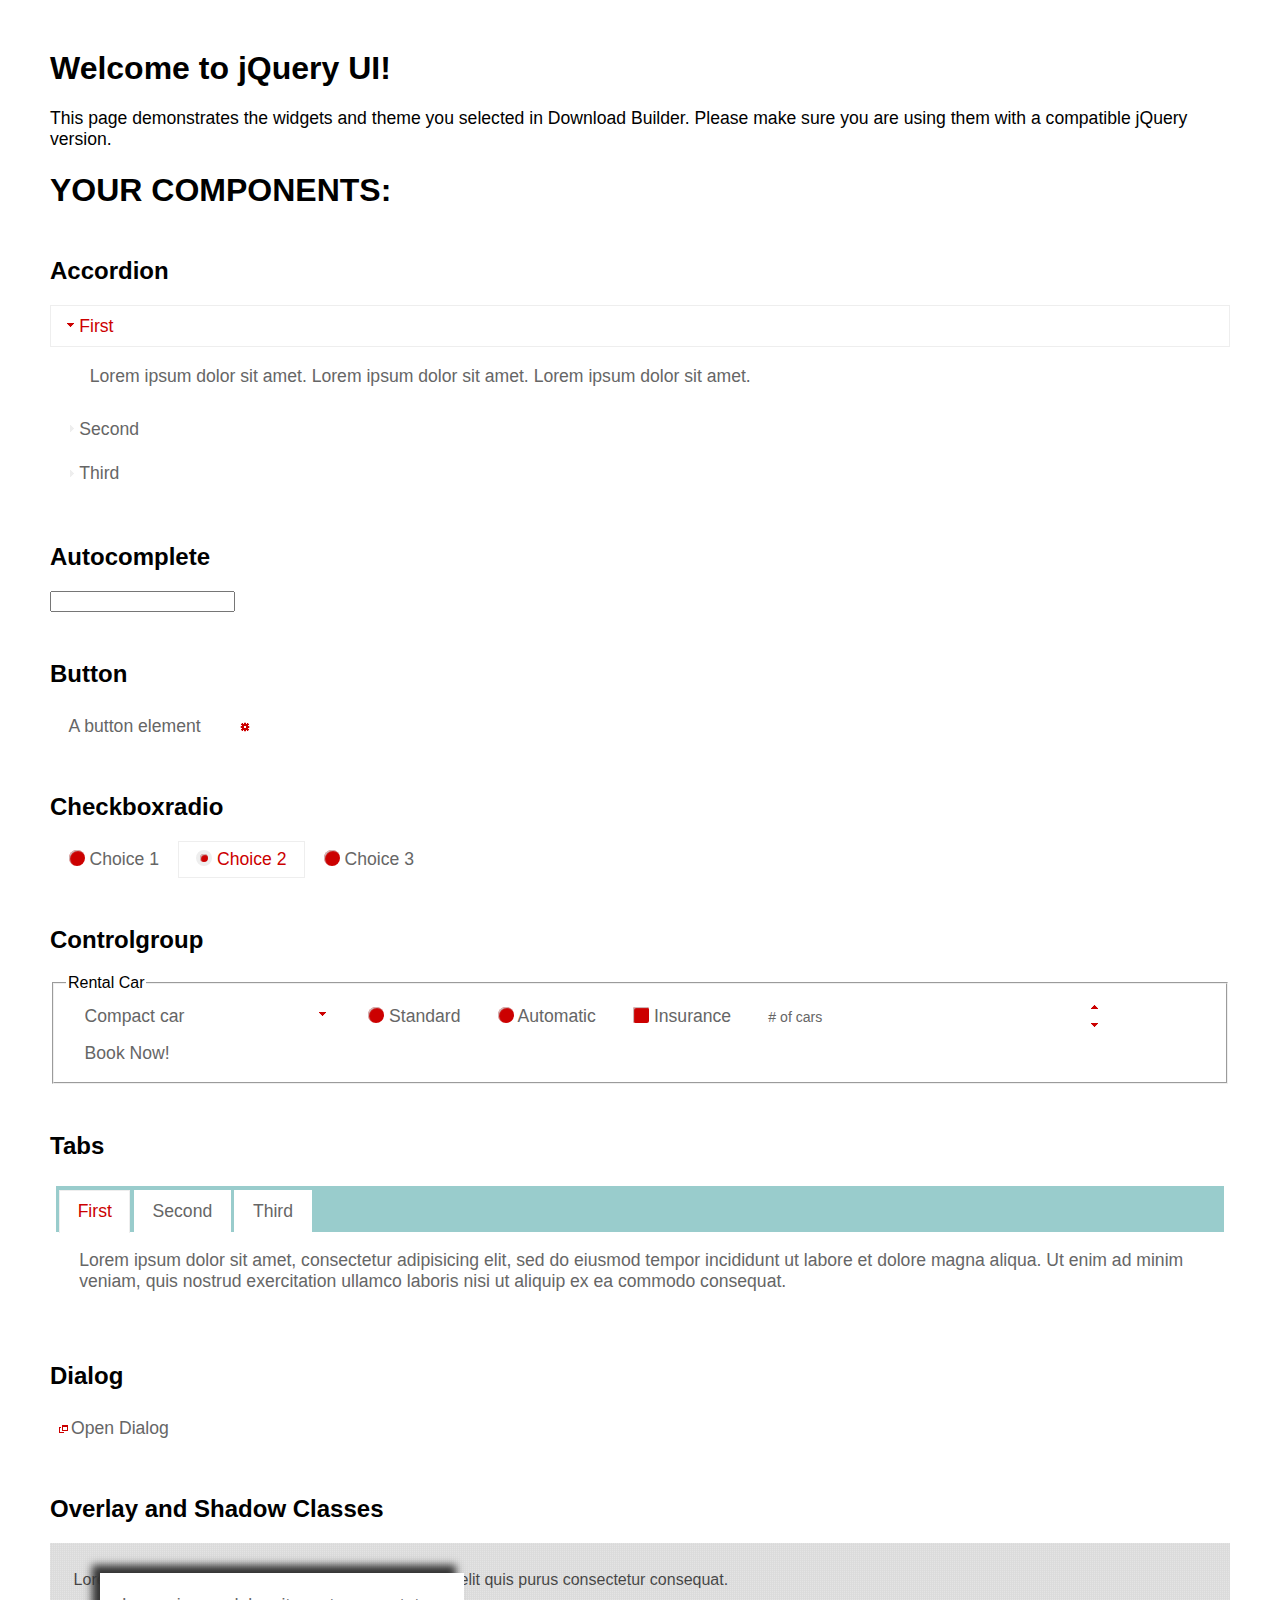
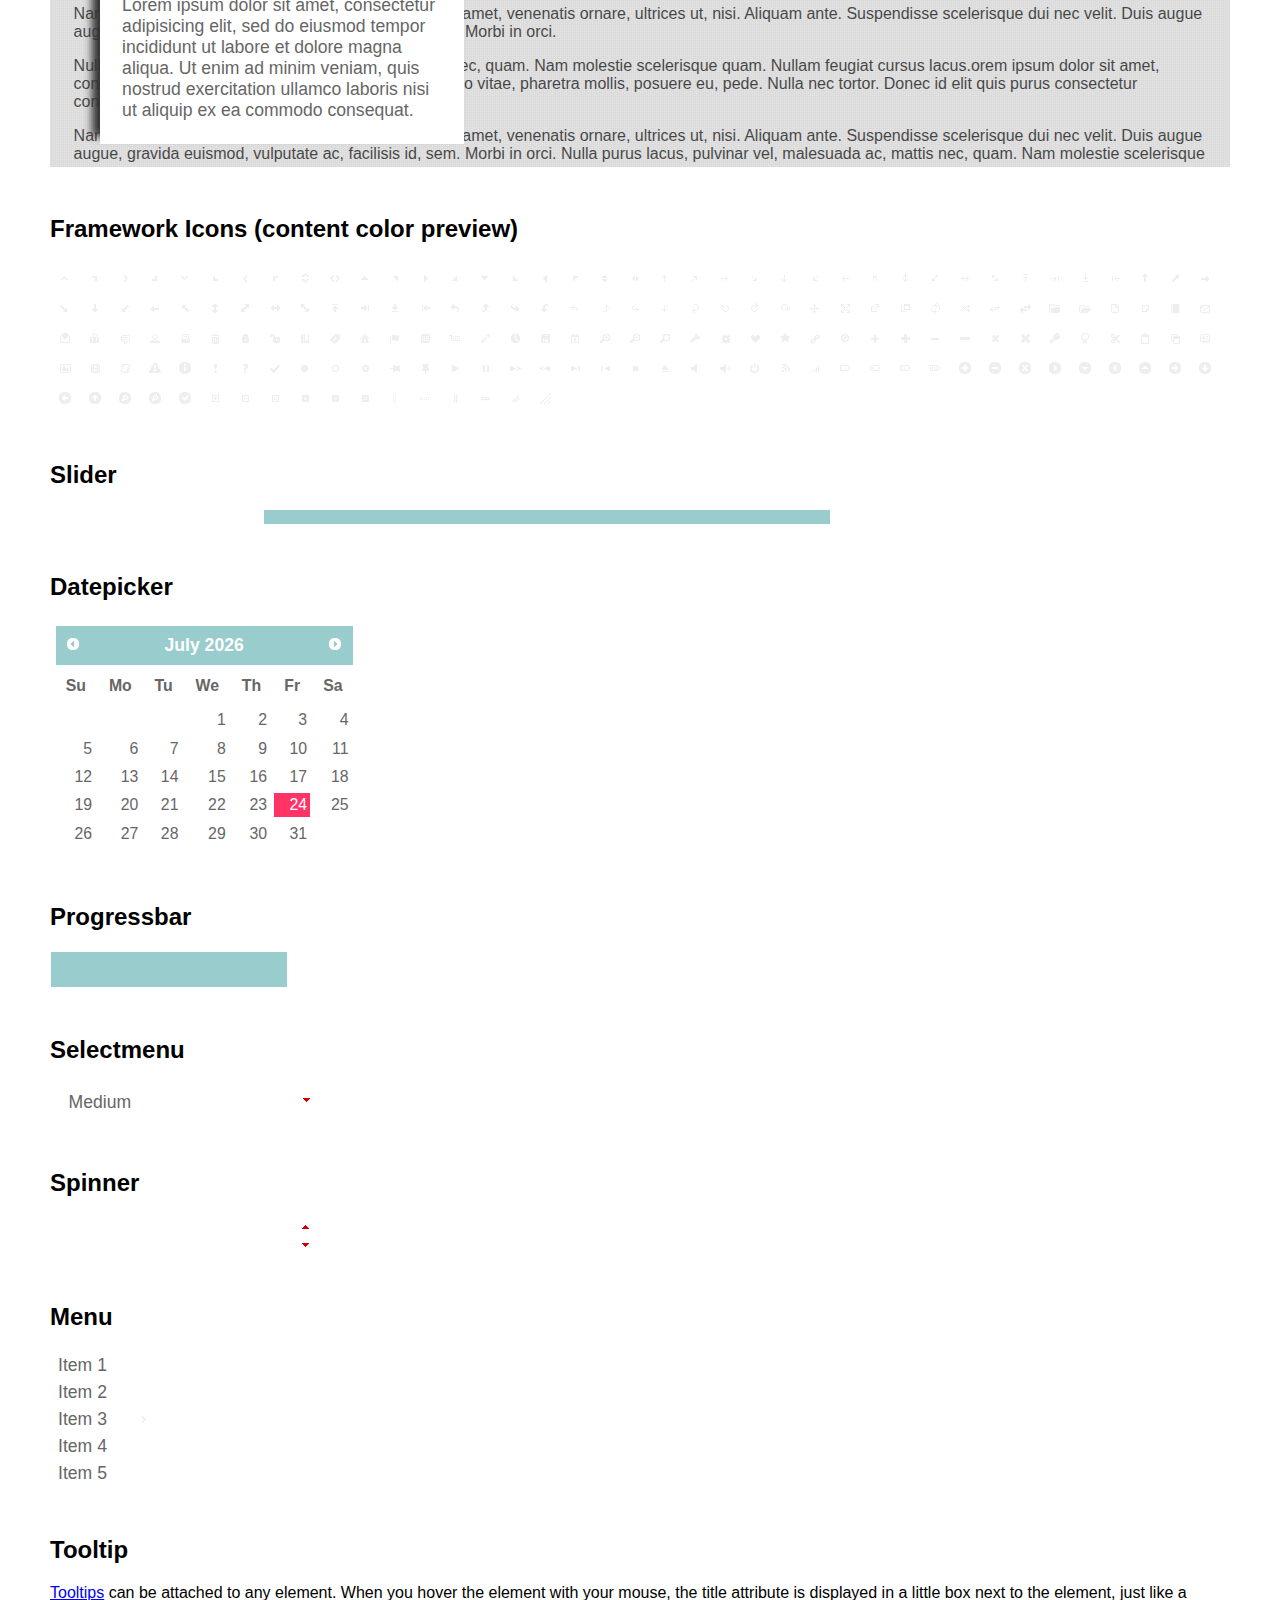
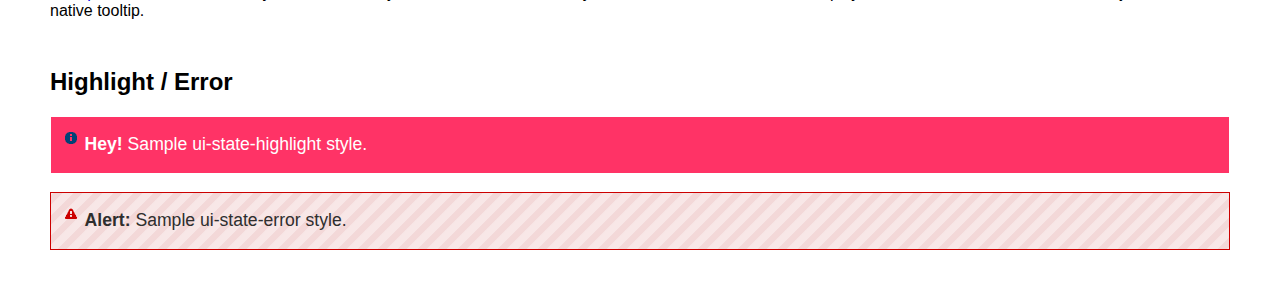
<file: css/jquery-ui-1.12.1.custom/index.html>
<!doctype html>
<html lang="us">
<head>
	<meta charset="utf-8">
	<title>jQuery UI Example Page</title>
	<link href="jquery-ui.css" rel="stylesheet">
	<style>
	body{
		font-family: "Trebuchet MS", sans-serif;
		margin: 50px;
	}
	.demoHeaders {
		margin-top: 2em;
	}
	#dialog-link {
		padding: .4em 1em .4em 20px;
		text-decoration: none;
		position: relative;
	}
	#dialog-link span.ui-icon {
		margin: 0 5px 0 0;
		position: absolute;
		left: .2em;
		top: 50%;
		margin-top: -8px;
	}
	#icons {
		margin: 0;
		padding: 0;
	}
	#icons li {
		margin: 2px;
		position: relative;
		padding: 4px 0;
		cursor: pointer;
		float: left;
		list-style: none;
	}
	#icons span.ui-icon {
		float: left;
		margin: 0 4px;
	}
	.fakewindowcontain .ui-widget-overlay {
		position: absolute;
	}
	select {
		width: 200px;
	}
	</style>
</head>
<body>

<h1>Welcome to jQuery UI!</h1>

<div class="ui-widget">
	<p>This page demonstrates the widgets and theme you selected in Download Builder. Please make sure you are using them with a compatible jQuery version.</p>
</div>

<h1>YOUR COMPONENTS:</h1>


<!-- Accordion -->
<h2 class="demoHeaders">Accordion</h2>
<div id="accordion">
	<h3>First</h3>
	<div>Lorem ipsum dolor sit amet. Lorem ipsum dolor sit amet. Lorem ipsum dolor sit amet.</div>
	<h3>Second</h3>
	<div>Phasellus mattis tincidunt nibh.</div>
	<h3>Third</h3>
	<div>Nam dui erat, auctor a, dignissim quis.</div>
</div>



<!-- Autocomplete -->
<h2 class="demoHeaders">Autocomplete</h2>
<div>
	<input id="autocomplete" title="type &quot;a&quot;">
</div>



<!-- Button -->
<h2 class="demoHeaders">Button</h2>
<button id="button">A button element</button>
<button id="button-icon">An icon-only button</button>



<!-- Checkboxradio -->
<h2 class="demoHeaders">Checkboxradio</h2>
<form style="margin-top: 1em;">
	<div id="radioset">
		<input type="radio" id="radio1" name="radio"><label for="radio1">Choice 1</label>
		<input type="radio" id="radio2" name="radio" checked="checked"><label for="radio2">Choice 2</label>
		<input type="radio" id="radio3" name="radio"><label for="radio3">Choice 3</label>
	</div>
</form>



<!-- Controlgroup -->
<h2 class="demoHeaders">Controlgroup</h2>
<fieldset>
	<legend>Rental Car</legend>
	<div id="controlgroup">
		<select id="car-type">
			<option>Compact car</option>
			<option>Midsize car</option>
			<option>Full size car</option>
			<option>SUV</option>
			<option>Luxury</option>
			<option>Truck</option>
			<option>Van</option>
		</select>
		<label for="transmission-standard">Standard</label>
		<input type="radio" name="transmission" id="transmission-standard">
		<label for="transmission-automatic">Automatic</label>
		<input type="radio" name="transmission" id="transmission-automatic">
		<label for="insurance">Insurance</label>
		<input type="checkbox" name="insurance" id="insurance">
		<label for="horizontal-spinner" class="ui-controlgroup-label"># of cars</label>
		<input id="horizontal-spinner" class="ui-spinner-input">
		<button>Book Now!</button>
	</div>
</fieldset>



<!-- Tabs -->
<h2 class="demoHeaders">Tabs</h2>
<div id="tabs">
	<ul>
		<li><a href="#tabs-1">First</a></li>
		<li><a href="#tabs-2">Second</a></li>
		<li><a href="#tabs-3">Third</a></li>
	</ul>
	<div id="tabs-1">Lorem ipsum dolor sit amet, consectetur adipisicing elit, sed do eiusmod tempor incididunt ut labore et dolore magna aliqua. Ut enim ad minim veniam, quis nostrud exercitation ullamco laboris nisi ut aliquip ex ea commodo consequat.</div>
	<div id="tabs-2">Phasellus mattis tincidunt nibh. Cras orci urna, blandit id, pretium vel, aliquet ornare, felis. Maecenas scelerisque sem non nisl. Fusce sed lorem in enim dictum bibendum.</div>
	<div id="tabs-3">Nam dui erat, auctor a, dignissim quis, sollicitudin eu, felis. Pellentesque nisi urna, interdum eget, sagittis et, consequat vestibulum, lacus. Mauris porttitor ullamcorper augue.</div>
</div>



<h2 class="demoHeaders">Dialog</h2>
<p>
	<button id="dialog-link" class="ui-button ui-corner-all ui-widget">
		<span class="ui-icon ui-icon-newwin"></span>Open Dialog
	</button>
</p>

<h2 class="demoHeaders">Overlay and Shadow Classes</h2>
<div style="position: relative; width: 96%; height: 200px; padding:1% 2%; overflow:hidden;" class="fakewindowcontain">
	<p>Lorem ipsum dolor sit amet,  Nulla nec tortor. Donec id elit quis purus consectetur consequat. </p><p>Nam congue semper tellus. Sed erat dolor, dapibus sit amet, venenatis ornare, ultrices ut, nisi. Aliquam ante. Suspendisse scelerisque dui nec velit. Duis augue augue, gravida euismod, vulputate ac, facilisis id, sem. Morbi in orci. </p><p>Nulla purus lacus, pulvinar vel, malesuada ac, mattis nec, quam. Nam molestie scelerisque quam. Nullam feugiat cursus lacus.orem ipsum dolor sit amet, consectetur adipiscing elit. Donec libero risus, commodo vitae, pharetra mollis, posuere eu, pede. Nulla nec tortor. Donec id elit quis purus consectetur consequat. </p><p>Nam congue semper tellus. Sed erat dolor, dapibus sit amet, venenatis ornare, ultrices ut, nisi. Aliquam ante. Suspendisse scelerisque dui nec velit. Duis augue augue, gravida euismod, vulputate ac, facilisis id, sem. Morbi in orci. Nulla purus lacus, pulvinar vel, malesuada ac, mattis nec, quam. Nam molestie scelerisque quam. </p><p>Nullam feugiat cursus lacus.orem ipsum dolor sit amet, consectetur adipiscing elit. Donec libero risus, commodo vitae, pharetra mollis, posuere eu, pede. Nulla nec tortor. Donec id elit quis purus consectetur consequat. Nam congue semper tellus. Sed erat dolor, dapibus sit amet, venenatis ornare, ultrices ut, nisi. Aliquam ante. </p><p>Suspendisse scelerisque dui nec velit. Duis augue augue, gravida euismod, vulputate ac, facilisis id, sem. Morbi in orci. Nulla purus lacus, pulvinar vel, malesuada ac, mattis nec, quam. Nam molestie scelerisque quam. Nullam feugiat cursus lacus.orem ipsum dolor sit amet, consectetur adipiscing elit. Donec libero risus, commodo vitae, pharetra mollis, posuere eu, pede. Nulla nec tortor. Donec id elit quis purus consectetur consequat. Nam congue semper tellus. Sed erat dolor, dapibus sit amet, venenatis ornare, ultrices ut, nisi. </p>

	<!-- ui-dialog -->
	<div class="ui-widget-overlay ui-front"></div>
	<div style="position: absolute; width: 320px; left: 50px; top: 30px; padding: 1.2em" class="ui-widget ui-front ui-widget-content ui-corner-all ui-widget-shadow">
		Lorem ipsum dolor sit amet, consectetur adipisicing elit, sed do eiusmod tempor incididunt ut labore et dolore magna aliqua. Ut enim ad minim veniam, quis nostrud exercitation ullamco laboris nisi ut aliquip ex ea commodo consequat.
	</div>

</div>

<!-- ui-dialog -->
<div id="dialog" title="Dialog Title">
	<p>Lorem ipsum dolor sit amet, consectetur adipisicing elit, sed do eiusmod tempor incididunt ut labore et dolore magna aliqua. Ut enim ad minim veniam, quis nostrud exercitation ullamco laboris nisi ut aliquip ex ea commodo consequat.</p>
</div>



<h2 class="demoHeaders">Framework Icons (content color preview)</h2>
<ul id="icons" class="ui-widget ui-helper-clearfix">
	<li class="ui-state-default ui-corner-all" title=".ui-icon-caret-1-n"><span class="ui-icon ui-icon-caret-1-n"></span></li>
	<li class="ui-state-default ui-corner-all" title=".ui-icon-caret-1-ne"><span class="ui-icon ui-icon-caret-1-ne"></span></li>
	<li class="ui-state-default ui-corner-all" title=".ui-icon-caret-1-e"><span class="ui-icon ui-icon-caret-1-e"></span></li>
	<li class="ui-state-default ui-corner-all" title=".ui-icon-caret-1-se"><span class="ui-icon ui-icon-caret-1-se"></span></li>
	<li class="ui-state-default ui-corner-all" title=".ui-icon-caret-1-s"><span class="ui-icon ui-icon-caret-1-s"></span></li>
	<li class="ui-state-default ui-corner-all" title=".ui-icon-caret-1-sw"><span class="ui-icon ui-icon-caret-1-sw"></span></li>
	<li class="ui-state-default ui-corner-all" title=".ui-icon-caret-1-w"><span class="ui-icon ui-icon-caret-1-w"></span></li>
	<li class="ui-state-default ui-corner-all" title=".ui-icon-caret-1-nw"><span class="ui-icon ui-icon-caret-1-nw"></span></li>
	<li class="ui-state-default ui-corner-all" title=".ui-icon-caret-2-n-s"><span class="ui-icon ui-icon-caret-2-n-s"></span></li>
	<li class="ui-state-default ui-corner-all" title=".ui-icon-caret-2-e-w"><span class="ui-icon ui-icon-caret-2-e-w"></span></li>
	<li class="ui-state-default ui-corner-all" title=".ui-icon-triangle-1-n"><span class="ui-icon ui-icon-triangle-1-n"></span></li>
	<li class="ui-state-default ui-corner-all" title=".ui-icon-triangle-1-ne"><span class="ui-icon ui-icon-triangle-1-ne"></span></li>
	<li class="ui-state-default ui-corner-all" title=".ui-icon-triangle-1-e"><span class="ui-icon ui-icon-triangle-1-e"></span></li>
	<li class="ui-state-default ui-corner-all" title=".ui-icon-triangle-1-se"><span class="ui-icon ui-icon-triangle-1-se"></span></li>
	<li class="ui-state-default ui-corner-all" title=".ui-icon-triangle-1-s"><span class="ui-icon ui-icon-triangle-1-s"></span></li>
	<li class="ui-state-default ui-corner-all" title=".ui-icon-triangle-1-sw"><span class="ui-icon ui-icon-triangle-1-sw"></span></li>
	<li class="ui-state-default ui-corner-all" title=".ui-icon-triangle-1-w"><span class="ui-icon ui-icon-triangle-1-w"></span></li>
	<li class="ui-state-default ui-corner-all" title=".ui-icon-triangle-1-nw"><span class="ui-icon ui-icon-triangle-1-nw"></span></li>
	<li class="ui-state-default ui-corner-all" title=".ui-icon-triangle-2-n-s"><span class="ui-icon ui-icon-triangle-2-n-s"></span></li>
	<li class="ui-state-default ui-corner-all" title=".ui-icon-triangle-2-e-w"><span class="ui-icon ui-icon-triangle-2-e-w"></span></li>
	<li class="ui-state-default ui-corner-all" title=".ui-icon-arrow-1-n"><span class="ui-icon ui-icon-arrow-1-n"></span></li>
	<li class="ui-state-default ui-corner-all" title=".ui-icon-arrow-1-ne"><span class="ui-icon ui-icon-arrow-1-ne"></span></li>
	<li class="ui-state-default ui-corner-all" title=".ui-icon-arrow-1-e"><span class="ui-icon ui-icon-arrow-1-e"></span></li>
	<li class="ui-state-default ui-corner-all" title=".ui-icon-arrow-1-se"><span class="ui-icon ui-icon-arrow-1-se"></span></li>
	<li class="ui-state-default ui-corner-all" title=".ui-icon-arrow-1-s"><span class="ui-icon ui-icon-arrow-1-s"></span></li>
	<li class="ui-state-default ui-corner-all" title=".ui-icon-arrow-1-sw"><span class="ui-icon ui-icon-arrow-1-sw"></span></li>
	<li class="ui-state-default ui-corner-all" title=".ui-icon-arrow-1-w"><span class="ui-icon ui-icon-arrow-1-w"></span></li>
	<li class="ui-state-default ui-corner-all" title=".ui-icon-arrow-1-nw"><span class="ui-icon ui-icon-arrow-1-nw"></span></li>
	<li class="ui-state-default ui-corner-all" title=".ui-icon-arrow-2-n-s"><span class="ui-icon ui-icon-arrow-2-n-s"></span></li>
	<li class="ui-state-default ui-corner-all" title=".ui-icon-arrow-2-ne-sw"><span class="ui-icon ui-icon-arrow-2-ne-sw"></span></li>
	<li class="ui-state-default ui-corner-all" title=".ui-icon-arrow-2-e-w"><span class="ui-icon ui-icon-arrow-2-e-w"></span></li>
	<li class="ui-state-default ui-corner-all" title=".ui-icon-arrow-2-se-nw"><span class="ui-icon ui-icon-arrow-2-se-nw"></span></li>
	<li class="ui-state-default ui-corner-all" title=".ui-icon-arrowstop-1-n"><span class="ui-icon ui-icon-arrowstop-1-n"></span></li>
	<li class="ui-state-default ui-corner-all" title=".ui-icon-arrowstop-1-e"><span class="ui-icon ui-icon-arrowstop-1-e"></span></li>
	<li class="ui-state-default ui-corner-all" title=".ui-icon-arrowstop-1-s"><span class="ui-icon ui-icon-arrowstop-1-s"></span></li>
	<li class="ui-state-default ui-corner-all" title=".ui-icon-arrowstop-1-w"><span class="ui-icon ui-icon-arrowstop-1-w"></span></li>
	<li class="ui-state-default ui-corner-all" title=".ui-icon-arrowthick-1-n"><span class="ui-icon ui-icon-arrowthick-1-n"></span></li>
	<li class="ui-state-default ui-corner-all" title=".ui-icon-arrowthick-1-ne"><span class="ui-icon ui-icon-arrowthick-1-ne"></span></li>
	<li class="ui-state-default ui-corner-all" title=".ui-icon-arrowthick-1-e"><span class="ui-icon ui-icon-arrowthick-1-e"></span></li>
	<li class="ui-state-default ui-corner-all" title=".ui-icon-arrowthick-1-se"><span class="ui-icon ui-icon-arrowthick-1-se"></span></li>
	<li class="ui-state-default ui-corner-all" title=".ui-icon-arrowthick-1-s"><span class="ui-icon ui-icon-arrowthick-1-s"></span></li>
	<li class="ui-state-default ui-corner-all" title=".ui-icon-arrowthick-1-sw"><span class="ui-icon ui-icon-arrowthick-1-sw"></span></li>
	<li class="ui-state-default ui-corner-all" title=".ui-icon-arrowthick-1-w"><span class="ui-icon ui-icon-arrowthick-1-w"></span></li>
	<li class="ui-state-default ui-corner-all" title=".ui-icon-arrowthick-1-nw"><span class="ui-icon ui-icon-arrowthick-1-nw"></span></li>
	<li class="ui-state-default ui-corner-all" title=".ui-icon-arrowthick-2-n-s"><span class="ui-icon ui-icon-arrowthick-2-n-s"></span></li>
	<li class="ui-state-default ui-corner-all" title=".ui-icon-arrowthick-2-ne-sw"><span class="ui-icon ui-icon-arrowthick-2-ne-sw"></span></li>
	<li class="ui-state-default ui-corner-all" title=".ui-icon-arrowthick-2-e-w"><span class="ui-icon ui-icon-arrowthick-2-e-w"></span></li>
	<li class="ui-state-default ui-corner-all" title=".ui-icon-arrowthick-2-se-nw"><span class="ui-icon ui-icon-arrowthick-2-se-nw"></span></li>
	<li class="ui-state-default ui-corner-all" title=".ui-icon-arrowthickstop-1-n"><span class="ui-icon ui-icon-arrowthickstop-1-n"></span></li>
	<li class="ui-state-default ui-corner-all" title=".ui-icon-arrowthickstop-1-e"><span class="ui-icon ui-icon-arrowthickstop-1-e"></span></li>
	<li class="ui-state-default ui-corner-all" title=".ui-icon-arrowthickstop-1-s"><span class="ui-icon ui-icon-arrowthickstop-1-s"></span></li>
	<li class="ui-state-default ui-corner-all" title=".ui-icon-arrowthickstop-1-w"><span class="ui-icon ui-icon-arrowthickstop-1-w"></span></li>
	<li class="ui-state-default ui-corner-all" title=".ui-icon-arrowreturnthick-1-w"><span class="ui-icon ui-icon-arrowreturnthick-1-w"></span></li>
	<li class="ui-state-default ui-corner-all" title=".ui-icon-arrowreturnthick-1-n"><span class="ui-icon ui-icon-arrowreturnthick-1-n"></span></li>
	<li class="ui-state-default ui-corner-all" title=".ui-icon-arrowreturnthick-1-e"><span class="ui-icon ui-icon-arrowreturnthick-1-e"></span></li>
	<li class="ui-state-default ui-corner-all" title=".ui-icon-arrowreturnthick-1-s"><span class="ui-icon ui-icon-arrowreturnthick-1-s"></span></li>
	<li class="ui-state-default ui-corner-all" title=".ui-icon-arrowreturn-1-w"><span class="ui-icon ui-icon-arrowreturn-1-w"></span></li>
	<li class="ui-state-default ui-corner-all" title=".ui-icon-arrowreturn-1-n"><span class="ui-icon ui-icon-arrowreturn-1-n"></span></li>
	<li class="ui-state-default ui-corner-all" title=".ui-icon-arrowreturn-1-e"><span class="ui-icon ui-icon-arrowreturn-1-e"></span></li>
	<li class="ui-state-default ui-corner-all" title=".ui-icon-arrowreturn-1-s"><span class="ui-icon ui-icon-arrowreturn-1-s"></span></li>
	<li class="ui-state-default ui-corner-all" title=".ui-icon-arrowrefresh-1-w"><span class="ui-icon ui-icon-arrowrefresh-1-w"></span></li>
	<li class="ui-state-default ui-corner-all" title=".ui-icon-arrowrefresh-1-n"><span class="ui-icon ui-icon-arrowrefresh-1-n"></span></li>
	<li class="ui-state-default ui-corner-all" title=".ui-icon-arrowrefresh-1-e"><span class="ui-icon ui-icon-arrowrefresh-1-e"></span></li>
	<li class="ui-state-default ui-corner-all" title=".ui-icon-arrowrefresh-1-s"><span class="ui-icon ui-icon-arrowrefresh-1-s"></span></li>
	<li class="ui-state-default ui-corner-all" title=".ui-icon-arrow-4"><span class="ui-icon ui-icon-arrow-4"></span></li>
	<li class="ui-state-default ui-corner-all" title=".ui-icon-arrow-4-diag"><span class="ui-icon ui-icon-arrow-4-diag"></span></li>
	<li class="ui-state-default ui-corner-all" title=".ui-icon-extlink"><span class="ui-icon ui-icon-extlink"></span></li>
	<li class="ui-state-default ui-corner-all" title=".ui-icon-newwin"><span class="ui-icon ui-icon-newwin"></span></li>
	<li class="ui-state-default ui-corner-all" title=".ui-icon-refresh"><span class="ui-icon ui-icon-refresh"></span></li>
	<li class="ui-state-default ui-corner-all" title=".ui-icon-shuffle"><span class="ui-icon ui-icon-shuffle"></span></li>
	<li class="ui-state-default ui-corner-all" title=".ui-icon-transfer-e-w"><span class="ui-icon ui-icon-transfer-e-w"></span></li>
	<li class="ui-state-default ui-corner-all" title=".ui-icon-transferthick-e-w"><span class="ui-icon ui-icon-transferthick-e-w"></span></li>
	<li class="ui-state-default ui-corner-all" title=".ui-icon-folder-collapsed"><span class="ui-icon ui-icon-folder-collapsed"></span></li>
	<li class="ui-state-default ui-corner-all" title=".ui-icon-folder-open"><span class="ui-icon ui-icon-folder-open"></span></li>
	<li class="ui-state-default ui-corner-all" title=".ui-icon-document"><span class="ui-icon ui-icon-document"></span></li>
	<li class="ui-state-default ui-corner-all" title=".ui-icon-document-b"><span class="ui-icon ui-icon-document-b"></span></li>
	<li class="ui-state-default ui-corner-all" title=".ui-icon-note"><span class="ui-icon ui-icon-note"></span></li>
	<li class="ui-state-default ui-corner-all" title=".ui-icon-mail-closed"><span class="ui-icon ui-icon-mail-closed"></span></li>
	<li class="ui-state-default ui-corner-all" title=".ui-icon-mail-open"><span class="ui-icon ui-icon-mail-open"></span></li>
	<li class="ui-state-default ui-corner-all" title=".ui-icon-suitcase"><span class="ui-icon ui-icon-suitcase"></span></li>
	<li class="ui-state-default ui-corner-all" title=".ui-icon-comment"><span class="ui-icon ui-icon-comment"></span></li>
	<li class="ui-state-default ui-corner-all" title=".ui-icon-person"><span class="ui-icon ui-icon-person"></span></li>
	<li class="ui-state-default ui-corner-all" title=".ui-icon-print"><span class="ui-icon ui-icon-print"></span></li>
	<li class="ui-state-default ui-corner-all" title=".ui-icon-trash"><span class="ui-icon ui-icon-trash"></span></li>
	<li class="ui-state-default ui-corner-all" title=".ui-icon-locked"><span class="ui-icon ui-icon-locked"></span></li>
	<li class="ui-state-default ui-corner-all" title=".ui-icon-unlocked"><span class="ui-icon ui-icon-unlocked"></span></li>
	<li class="ui-state-default ui-corner-all" title=".ui-icon-bookmark"><span class="ui-icon ui-icon-bookmark"></span></li>
	<li class="ui-state-default ui-corner-all" title=".ui-icon-tag"><span class="ui-icon ui-icon-tag"></span></li>
	<li class="ui-state-default ui-corner-all" title=".ui-icon-home"><span class="ui-icon ui-icon-home"></span></li>
	<li class="ui-state-default ui-corner-all" title=".ui-icon-flag"><span class="ui-icon ui-icon-flag"></span></li>
	<li class="ui-state-default ui-corner-all" title=".ui-icon-calculator"><span class="ui-icon ui-icon-calculator"></span></li>
	<li class="ui-state-default ui-corner-all" title=".ui-icon-cart"><span class="ui-icon ui-icon-cart"></span></li>
	<li class="ui-state-default ui-corner-all" title=".ui-icon-pencil"><span class="ui-icon ui-icon-pencil"></span></li>
	<li class="ui-state-default ui-corner-all" title=".ui-icon-clock"><span class="ui-icon ui-icon-clock"></span></li>
	<li class="ui-state-default ui-corner-all" title=".ui-icon-disk"><span class="ui-icon ui-icon-disk"></span></li>
	<li class="ui-state-default ui-corner-all" title=".ui-icon-calendar"><span class="ui-icon ui-icon-calendar"></span></li>
	<li class="ui-state-default ui-corner-all" title=".ui-icon-zoomin"><span class="ui-icon ui-icon-zoomin"></span></li>
	<li class="ui-state-default ui-corner-all" title=".ui-icon-zoomout"><span class="ui-icon ui-icon-zoomout"></span></li>
	<li class="ui-state-default ui-corner-all" title=".ui-icon-search"><span class="ui-icon ui-icon-search"></span></li>
	<li class="ui-state-default ui-corner-all" title=".ui-icon-wrench"><span class="ui-icon ui-icon-wrench"></span></li>
	<li class="ui-state-default ui-corner-all" title=".ui-icon-gear"><span class="ui-icon ui-icon-gear"></span></li>
	<li class="ui-state-default ui-corner-all" title=".ui-icon-heart"><span class="ui-icon ui-icon-heart"></span></li>
	<li class="ui-state-default ui-corner-all" title=".ui-icon-star"><span class="ui-icon ui-icon-star"></span></li>
	<li class="ui-state-default ui-corner-all" title=".ui-icon-link"><span class="ui-icon ui-icon-link"></span></li>
	<li class="ui-state-default ui-corner-all" title=".ui-icon-cancel"><span class="ui-icon ui-icon-cancel"></span></li>
	<li class="ui-state-default ui-corner-all" title=".ui-icon-plus"><span class="ui-icon ui-icon-plus"></span></li>
	<li class="ui-state-default ui-corner-all" title=".ui-icon-plusthick"><span class="ui-icon ui-icon-plusthick"></span></li>
	<li class="ui-state-default ui-corner-all" title=".ui-icon-minus"><span class="ui-icon ui-icon-minus"></span></li>
	<li class="ui-state-default ui-corner-all" title=".ui-icon-minusthick"><span class="ui-icon ui-icon-minusthick"></span></li>
	<li class="ui-state-default ui-corner-all" title=".ui-icon-close"><span class="ui-icon ui-icon-close"></span></li>
	<li class="ui-state-default ui-corner-all" title=".ui-icon-closethick"><span class="ui-icon ui-icon-closethick"></span></li>
	<li class="ui-state-default ui-corner-all" title=".ui-icon-key"><span class="ui-icon ui-icon-key"></span></li>
	<li class="ui-state-default ui-corner-all" title=".ui-icon-lightbulb"><span class="ui-icon ui-icon-lightbulb"></span></li>
	<li class="ui-state-default ui-corner-all" title=".ui-icon-scissors"><span class="ui-icon ui-icon-scissors"></span></li>
	<li class="ui-state-default ui-corner-all" title=".ui-icon-clipboard"><span class="ui-icon ui-icon-clipboard"></span></li>
	<li class="ui-state-default ui-corner-all" title=".ui-icon-copy"><span class="ui-icon ui-icon-copy"></span></li>
	<li class="ui-state-default ui-corner-all" title=".ui-icon-contact"><span class="ui-icon ui-icon-contact"></span></li>
	<li class="ui-state-default ui-corner-all" title=".ui-icon-image"><span class="ui-icon ui-icon-image"></span></li>
	<li class="ui-state-default ui-corner-all" title=".ui-icon-video"><span class="ui-icon ui-icon-video"></span></li>
	<li class="ui-state-default ui-corner-all" title=".ui-icon-script"><span class="ui-icon ui-icon-script"></span></li>
	<li class="ui-state-default ui-corner-all" title=".ui-icon-alert"><span class="ui-icon ui-icon-alert"></span></li>
	<li class="ui-state-default ui-corner-all" title=".ui-icon-info"><span class="ui-icon ui-icon-info"></span></li>
	<li class="ui-state-default ui-corner-all" title=".ui-icon-notice"><span class="ui-icon ui-icon-notice"></span></li>
	<li class="ui-state-default ui-corner-all" title=".ui-icon-help"><span class="ui-icon ui-icon-help"></span></li>
	<li class="ui-state-default ui-corner-all" title=".ui-icon-check"><span class="ui-icon ui-icon-check"></span></li>
	<li class="ui-state-default ui-corner-all" title=".ui-icon-bullet"><span class="ui-icon ui-icon-bullet"></span></li>
	<li class="ui-state-default ui-corner-all" title=".ui-icon-radio-off"><span class="ui-icon ui-icon-radio-off"></span></li>
	<li class="ui-state-default ui-corner-all" title=".ui-icon-radio-on"><span class="ui-icon ui-icon-radio-on"></span></li>
	<li class="ui-state-default ui-corner-all" title=".ui-icon-pin-w"><span class="ui-icon ui-icon-pin-w"></span></li>
	<li class="ui-state-default ui-corner-all" title=".ui-icon-pin-s"><span class="ui-icon ui-icon-pin-s"></span></li>
	<li class="ui-state-default ui-corner-all" title=".ui-icon-play"><span class="ui-icon ui-icon-play"></span></li>
	<li class="ui-state-default ui-corner-all" title=".ui-icon-pause"><span class="ui-icon ui-icon-pause"></span></li>
	<li class="ui-state-default ui-corner-all" title=".ui-icon-seek-next"><span class="ui-icon ui-icon-seek-next"></span></li>
	<li class="ui-state-default ui-corner-all" title=".ui-icon-seek-prev"><span class="ui-icon ui-icon-seek-prev"></span></li>
	<li class="ui-state-default ui-corner-all" title=".ui-icon-seek-end"><span class="ui-icon ui-icon-seek-end"></span></li>
	<li class="ui-state-default ui-corner-all" title=".ui-icon-seek-first"><span class="ui-icon ui-icon-seek-first"></span></li>
	<li class="ui-state-default ui-corner-all" title=".ui-icon-stop"><span class="ui-icon ui-icon-stop"></span></li>
	<li class="ui-state-default ui-corner-all" title=".ui-icon-eject"><span class="ui-icon ui-icon-eject"></span></li>
	<li class="ui-state-default ui-corner-all" title=".ui-icon-volume-off"><span class="ui-icon ui-icon-volume-off"></span></li>
	<li class="ui-state-default ui-corner-all" title=".ui-icon-volume-on"><span class="ui-icon ui-icon-volume-on"></span></li>
	<li class="ui-state-default ui-corner-all" title=".ui-icon-power"><span class="ui-icon ui-icon-power"></span></li>
	<li class="ui-state-default ui-corner-all" title=".ui-icon-signal-diag"><span class="ui-icon ui-icon-signal-diag"></span></li>
	<li class="ui-state-default ui-corner-all" title=".ui-icon-signal"><span class="ui-icon ui-icon-signal"></span></li>
	<li class="ui-state-default ui-corner-all" title=".ui-icon-battery-0"><span class="ui-icon ui-icon-battery-0"></span></li>
	<li class="ui-state-default ui-corner-all" title=".ui-icon-battery-1"><span class="ui-icon ui-icon-battery-1"></span></li>
	<li class="ui-state-default ui-corner-all" title=".ui-icon-battery-2"><span class="ui-icon ui-icon-battery-2"></span></li>
	<li class="ui-state-default ui-corner-all" title=".ui-icon-battery-3"><span class="ui-icon ui-icon-battery-3"></span></li>
	<li class="ui-state-default ui-corner-all" title=".ui-icon-circle-plus"><span class="ui-icon ui-icon-circle-plus"></span></li>
	<li class="ui-state-default ui-corner-all" title=".ui-icon-circle-minus"><span class="ui-icon ui-icon-circle-minus"></span></li>
	<li class="ui-state-default ui-corner-all" title=".ui-icon-circle-close"><span class="ui-icon ui-icon-circle-close"></span></li>
	<li class="ui-state-default ui-corner-all" title=".ui-icon-circle-triangle-e"><span class="ui-icon ui-icon-circle-triangle-e"></span></li>
	<li class="ui-state-default ui-corner-all" title=".ui-icon-circle-triangle-s"><span class="ui-icon ui-icon-circle-triangle-s"></span></li>
	<li class="ui-state-default ui-corner-all" title=".ui-icon-circle-triangle-w"><span class="ui-icon ui-icon-circle-triangle-w"></span></li>
	<li class="ui-state-default ui-corner-all" title=".ui-icon-circle-triangle-n"><span class="ui-icon ui-icon-circle-triangle-n"></span></li>
	<li class="ui-state-default ui-corner-all" title=".ui-icon-circle-arrow-e"><span class="ui-icon ui-icon-circle-arrow-e"></span></li>
	<li class="ui-state-default ui-corner-all" title=".ui-icon-circle-arrow-s"><span class="ui-icon ui-icon-circle-arrow-s"></span></li>
	<li class="ui-state-default ui-corner-all" title=".ui-icon-circle-arrow-w"><span class="ui-icon ui-icon-circle-arrow-w"></span></li>
	<li class="ui-state-default ui-corner-all" title=".ui-icon-circle-arrow-n"><span class="ui-icon ui-icon-circle-arrow-n"></span></li>
	<li class="ui-state-default ui-corner-all" title=".ui-icon-circle-zoomin"><span class="ui-icon ui-icon-circle-zoomin"></span></li>
	<li class="ui-state-default ui-corner-all" title=".ui-icon-circle-zoomout"><span class="ui-icon ui-icon-circle-zoomout"></span></li>
	<li class="ui-state-default ui-corner-all" title=".ui-icon-circle-check"><span class="ui-icon ui-icon-circle-check"></span></li>
	<li class="ui-state-default ui-corner-all" title=".ui-icon-circlesmall-plus"><span class="ui-icon ui-icon-circlesmall-plus"></span></li>
	<li class="ui-state-default ui-corner-all" title=".ui-icon-circlesmall-minus"><span class="ui-icon ui-icon-circlesmall-minus"></span></li>
	<li class="ui-state-default ui-corner-all" title=".ui-icon-circlesmall-close"><span class="ui-icon ui-icon-circlesmall-close"></span></li>
	<li class="ui-state-default ui-corner-all" title=".ui-icon-squaresmall-plus"><span class="ui-icon ui-icon-squaresmall-plus"></span></li>
	<li class="ui-state-default ui-corner-all" title=".ui-icon-squaresmall-minus"><span class="ui-icon ui-icon-squaresmall-minus"></span></li>
	<li class="ui-state-default ui-corner-all" title=".ui-icon-squaresmall-close"><span class="ui-icon ui-icon-squaresmall-close"></span></li>
	<li class="ui-state-default ui-corner-all" title=".ui-icon-grip-dotted-vertical"><span class="ui-icon ui-icon-grip-dotted-vertical"></span></li>
	<li class="ui-state-default ui-corner-all" title=".ui-icon-grip-dotted-horizontal"><span class="ui-icon ui-icon-grip-dotted-horizontal"></span></li>
	<li class="ui-state-default ui-corner-all" title=".ui-icon-grip-solid-vertical"><span class="ui-icon ui-icon-grip-solid-vertical"></span></li>
	<li class="ui-state-default ui-corner-all" title=".ui-icon-grip-solid-horizontal"><span class="ui-icon ui-icon-grip-solid-horizontal"></span></li>
	<li class="ui-state-default ui-corner-all" title=".ui-icon-gripsmall-diagonal-se"><span class="ui-icon ui-icon-gripsmall-diagonal-se"></span></li>
	<li class="ui-state-default ui-corner-all" title=".ui-icon-grip-diagonal-se"><span class="ui-icon ui-icon-grip-diagonal-se"></span></li>
</ul>


<!-- Slider -->
<h2 class="demoHeaders">Slider</h2>
<div id="slider"></div>



<!-- Datepicker -->
<h2 class="demoHeaders">Datepicker</h2>
<div id="datepicker"></div>



<!-- Progressbar -->
<h2 class="demoHeaders">Progressbar</h2>
<div id="progressbar"></div>



<!-- Progressbar -->
<h2 class="demoHeaders">Selectmenu</h2>
<select id="selectmenu">
	<option>Slower</option>
	<option>Slow</option>
	<option selected="selected">Medium</option>
	<option>Fast</option>
	<option>Faster</option>
</select>



<!-- Spinner -->
<h2 class="demoHeaders">Spinner</h2>
<input id="spinner">



<!-- Menu -->
<h2 class="demoHeaders">Menu</h2>
<ul style="width:100px;" id="menu">
	<li><div>Item 1</div></li>
	<li><div>Item 2</div></li>
	<li><div>Item 3</div>
		<ul>
			<li><div>Item 3-1</div></li>
			<li><div>Item 3-2</div></li>
			<li><div>Item 3-3</div></li>
			<li><div>Item 3-4</div></li>
			<li><div>Item 3-5</div></li>
		</ul>
	</li>
	<li><div>Item 4</div></li>
	<li><div>Item 5</div></li>
</ul>



<!-- Tooltip -->
<h2 class="demoHeaders">Tooltip</h2>
<p id="tooltip">
	<a href="#" title="That&apos;s what this widget is">Tooltips</a> can be attached to any element. When you hover
the element with your mouse, the title attribute is displayed in a little box next to the element, just like a native tooltip.
</p>


<!-- Highlight / Error -->
<h2 class="demoHeaders">Highlight / Error</h2>
<div class="ui-widget">
	<div class="ui-state-highlight ui-corner-all" style="margin-top: 20px; padding: 0 .7em;">
		<p><span class="ui-icon ui-icon-info" style="float: left; margin-right: .3em;"></span>
		<strong>Hey!</strong> Sample ui-state-highlight style.</p>
	</div>
</div>
<br>
<div class="ui-widget">
	<div class="ui-state-error ui-corner-all" style="padding: 0 .7em;">
		<p><span class="ui-icon ui-icon-alert" style="float: left; margin-right: .3em;"></span>
		<strong>Alert:</strong> Sample ui-state-error style.</p>
	</div>
</div>

<script src="external/jquery/jquery.js"></script>
<script src="jquery-ui.js"></script>
<script>

$( "#accordion" ).accordion();



var availableTags = [
	"ActionScript",
	"AppleScript",
	"Asp",
	"BASIC",
	"C",
	"C++",
	"Clojure",
	"COBOL",
	"ColdFusion",
	"Erlang",
	"Fortran",
	"Groovy",
	"Haskell",
	"Java",
	"JavaScript",
	"Lisp",
	"Perl",
	"PHP",
	"Python",
	"Ruby",
	"Scala",
	"Scheme"
];
$( "#autocomplete" ).autocomplete({
	source: availableTags
});



$( "#button" ).button();
$( "#button-icon" ).button({
	icon: "ui-icon-gear",
	showLabel: false
});



$( "#radioset" ).buttonset();



$( "#controlgroup" ).controlgroup();



$( "#tabs" ).tabs();



$( "#dialog" ).dialog({
	autoOpen: false,
	width: 400,
	buttons: [
		{
			text: "Ok",
			click: function() {
				$( this ).dialog( "close" );
			}
		},
		{
			text: "Cancel",
			click: function() {
				$( this ).dialog( "close" );
			}
		}
	]
});

// Link to open the dialog
$( "#dialog-link" ).click(function( event ) {
	$( "#dialog" ).dialog( "open" );
	event.preventDefault();
});



$( "#datepicker" ).datepicker({
	inline: true
});



$( "#slider" ).slider({
	range: true,
	values: [ 17, 67 ]
});



$( "#progressbar" ).progressbar({
	value: 20
});



$( "#spinner" ).spinner();



$( "#menu" ).menu();



$( "#tooltip" ).tooltip();



$( "#selectmenu" ).selectmenu();


// Hover states on the static widgets
$( "#dialog-link, #icons li" ).hover(
	function() {
		$( this ).addClass( "ui-state-hover" );
	},
	function() {
		$( this ).removeClass( "ui-state-hover" );
	}
);
</script>
</body>
</html>
</file>
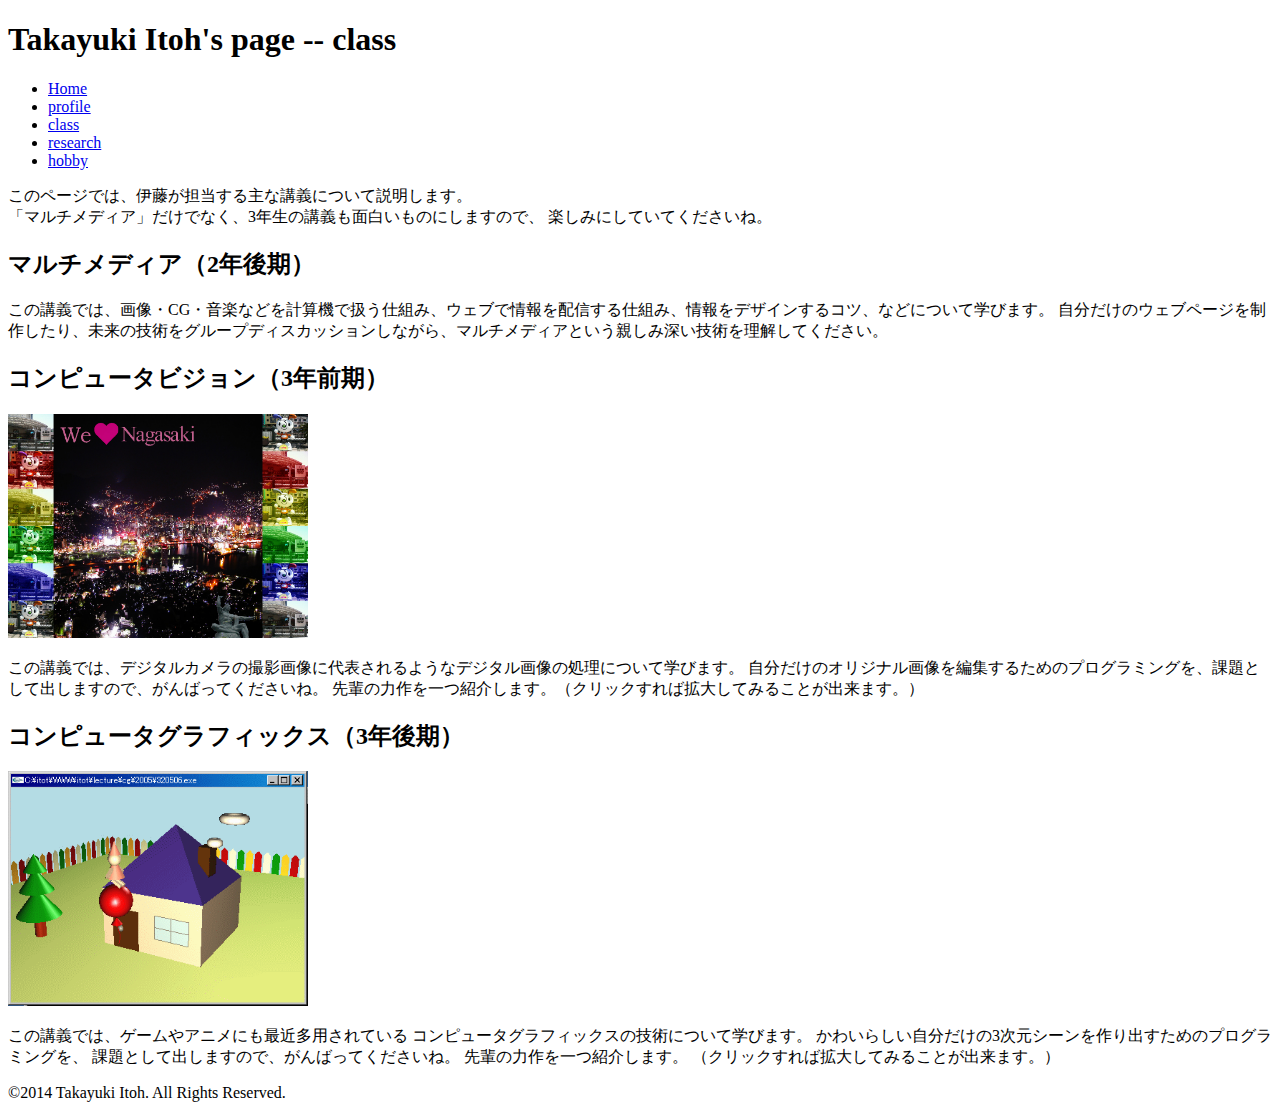
<file: class.html>
<!DOCTYPE HTML>
<html lang="ja">
<head>
<meta charset="shift_jis">
<title>class</title>
<!--<link href="./reset.css" rel="stylesheet" type="text/css" />-->
<link href="./style.css" rel="stylesheet" type="text/css" />
</head>

<body>
<div id="wrapper">

<!--header-->
<header>
<h1>Takayuki Itoh's page -- class</h1>
</header>

<!--nav-->
<nav>
<ul>
<li><a href="./index.html">Home</a></li>
<li><a href="./profile.html">profile</a></li>
<li><a href="./class.html">class</a></li>
<li><a href="./research.html">research</a></li>
<li><a href="./hobby.html">hobby</a></li>
</ul>
</nav>

<!--section-->
<section>

<article>
<p>
 ���̃y�[�W�ł́A�ɓ����S�������ȍu�`�ɂ��Đ������܂��B<br />
�u�}���`���f�B�A�v�����łȂ��A3�N���̍u�`���ʔ������̂ɂ��܂��̂ŁA �y���݂ɂ��Ă��Ă��������ˁB 
</p>
</article>
<article>
<h2>�}���`���f�B�A�i2�N����j</h2>
<p>
���̍u�`�ł́A�摜�ECG�E���y�Ȃǂ��v�Z�@�ň����d�g�݁A�E�F�u�ŏ���z�M����d�g�݁A�����f�U�C������R�c�A�Ȃǂɂ��Ċw�т܂��B 
 ���������̃E�F�u�y�[�W�𐧍삵����A�����̋Z�p���O���[�v�f�B�X�J�b�V�������Ȃ���A�}���`���f�B�A�Ƃ����e���ݐ[���Z�p�𗝉����Ă��������B
</p>
</article>
<article>
<h2>�R���s���[�^�r�W�����i3�N�O���j</h2>
<a href="./imgs/cv.jpg">
<img src="./imgs/cv.jpg" width=300 class="right">
</a>
<p>
���̍u�`�ł́A�f�W�^���J�����̎B�e�摜�ɑ�\�����悤�ȃf�W�^���摜�̏����ɂ��Ċw�т܂��B
���������̃I���W�i���摜��ҏW���邽�߂̃v���O���~���O���A�ۑ�Ƃ��ďo���܂��̂ŁA����΂��Ă��������ˁB
��y�̗͍����Љ�܂��B�i�N���b�N����Ίg�債�Ă݂邱�Ƃ��o���܂��B�j
</p>
</article>

<article>
<h2>�R���s���[�^�O���t�B�b�N�X�i3�N����j</h2>
<a href="./imgs/cg.gif">
<img src="./imgs/cg.gif" width=300 class="right">
</a>
<p>
���̍u�`�ł́A�Q�[����A�j���ɂ��ŋߑ��p����Ă��� �R���s���[�^�O���t�B�b�N�X�̋Z�p�ɂ��Ċw�т܂��B
���킢�炵������������3�����V�[�������o�����߂̃v���O���~���O���A �ۑ�Ƃ��ďo���܂��̂ŁA����΂��Ă��������ˁB
��y�̗͍����Љ�܂��B �i�N���b�N����Ίg�債�Ă݂邱�Ƃ��o���܂��B�j
</p>
</article>

</section>

<footer>
<p>&copy;2014 Takayuki Itoh. All Rights Reserved.</p>
</footer>

<!--/#wrapper--></div>
</body>
</html>
</file>
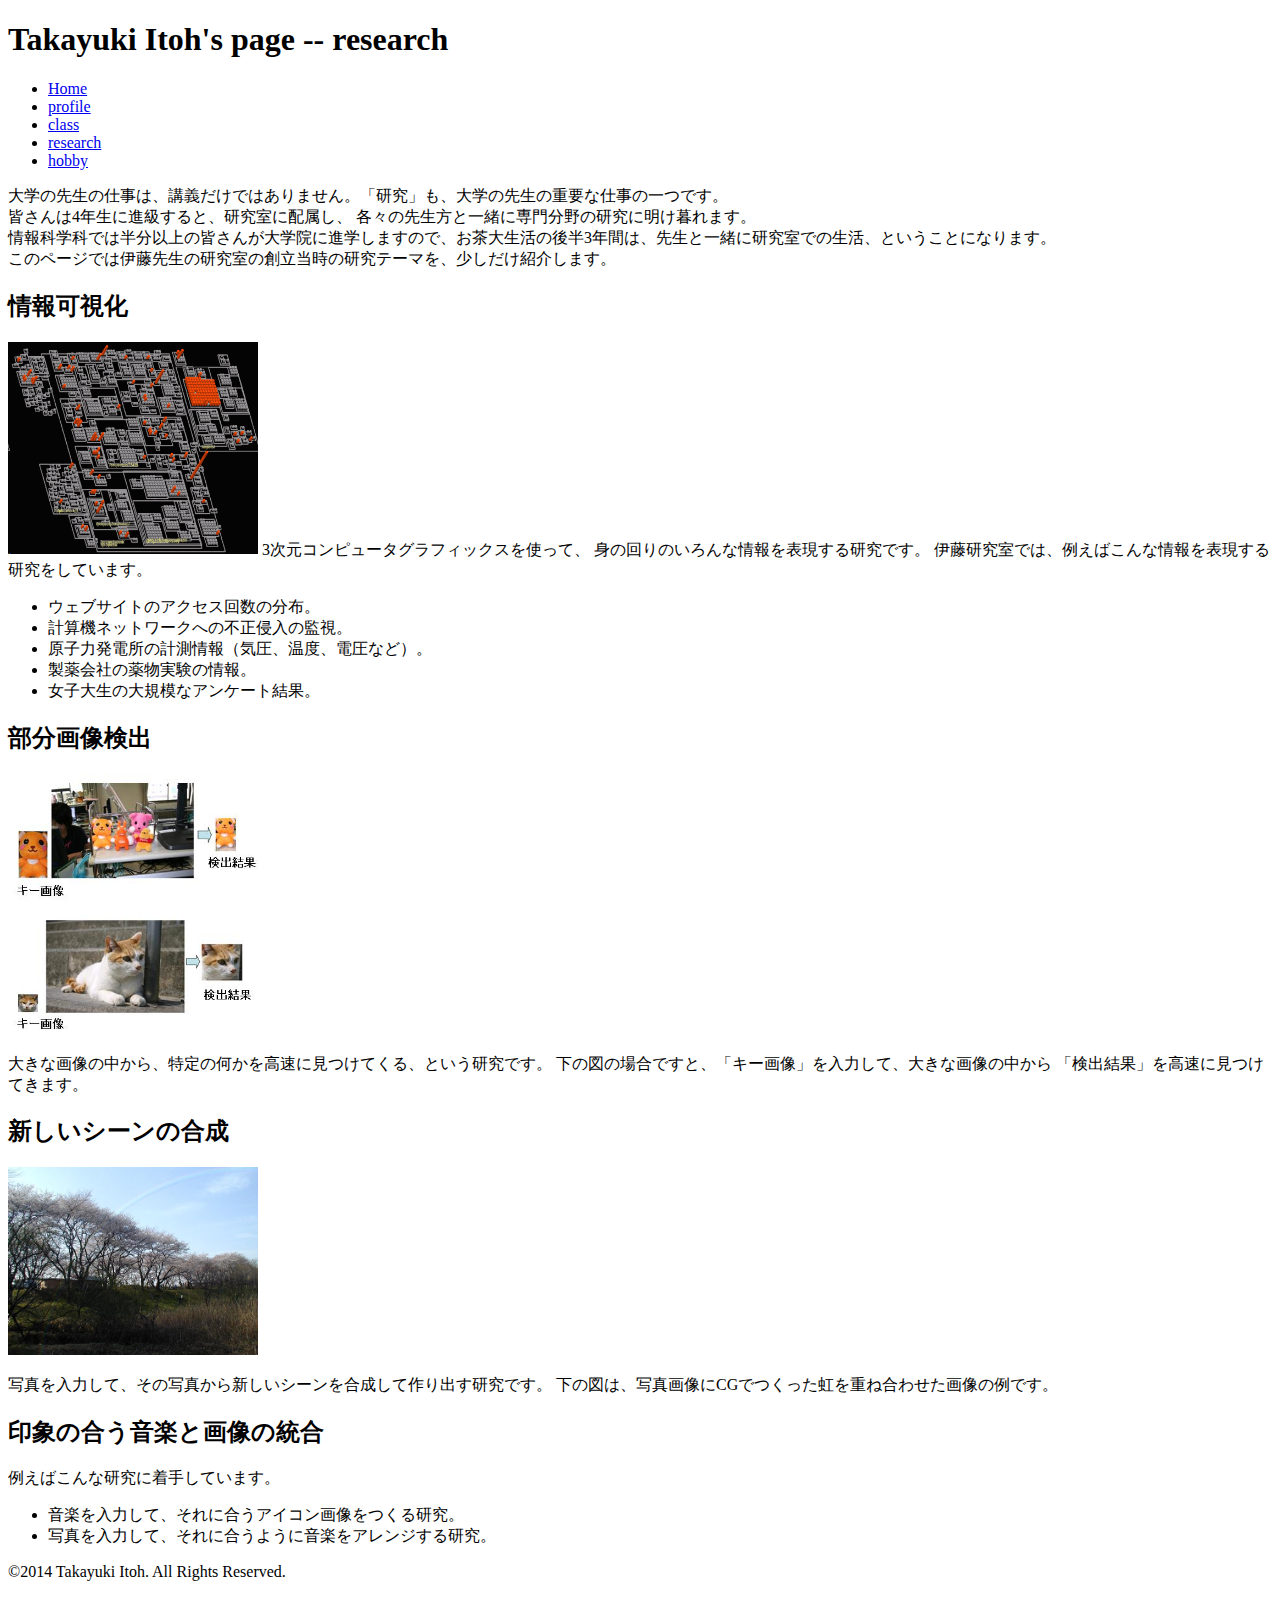
<file: research.html>
<!DOCTYPE HTML>
<html lang="ja">
<head>
<meta charset="shift_jis">
<title>research</title>
<!--<link href="./reset.css" rel="stylesheet" type="text/css" />-->
<link href="./style.css" rel="stylesheet" type="text/css" />
</head>

<body>
<div id="wrapper">

<!--header-->
<header>
<h1>Takayuki Itoh's page -- research</h1>
</header>

<!--nav-->
<nav>
<ul>
<li><a href="./index.html">Home</a></li>
<li><a href="./profile.html">profile</a></li>
<li><a href="./class.html">class</a></li>
<li><a href="./research.html">research</a></li>
<li><a href="./hobby.html">hobby</a></li>
</ul>
</nav>

<!--section-->
<section>

<article>
<p>
��w�̐搶�̎d���́A�u�`�����ł͂���܂���B�u�����v���A��w�̐搶�̏d�v�Ȏd���̈�ł��B<br />
�F�����4�N���ɐi������ƁA�������ɔz�����A �e�X�̐搶���ƈꏏ�ɐ�啪��̌����ɖ������܂��B<br />
���Ȋw�Ȃł͔����ȏ�̊F���񂪑�w�@�ɐi�w���܂��̂ŁA�����吶���̌㔼3�N�Ԃ́A�搶�ƈꏏ�Ɍ������ł̐����A�Ƃ������ƂɂȂ�܂��B<br />
���̃y�[�W�ł͈ɓ��搶�̌������̑n�������̌����e�[�}���A���������Љ�܂��B 
</p>
</article>
<article>
<h2>������</h2>
<p>
 <a href="./imgs/infovis.gif">
 <img src="./imgs/infovis.gif" width=250 class="right"></a>
3�����R���s���[�^�O���t�B�b�N�X���g���āA �g�̉��̂����ȏ���\�����錤���ł��B �ɓ��������ł́A�Ⴆ�΂���ȏ���\�����錤�������Ă��܂��B
<ul>
   <li>�E�F�u�T�C�g�̃A�N�Z�X�񐔂̕��z�B
   <li>�v�Z�@�l�b�g���[�N�ւ̕s���N���̊Ď��B
   <li>���q�͔��d���̌v�����i�C���A���x�A�d���Ȃǁj�B
   <li>�����Ђ̖򕨎����̏��B
   <li>���q�吶�̑�K�͂ȃA���P�[�g���ʁB
</ul>
</p>
</article>
<article>
<h2>�����摜���o</h2>
 <a href="./imgs/search.jpg">
 <img src="./imgs/search.jpg" width=250 class="right"></a>
<p>
�傫�ȉ摜�̒�����A����̉����������Ɍ����Ă���A�Ƃ��������ł��B
���̐}�̏ꍇ�ł��ƁA�u�L�[�摜�v����͂��āA�傫�ȉ摜�̒����� �u���o���ʁv�������Ɍ����Ă��܂��B
</p>
</article>

<article>
<h2>�V�����V�[���̍���</h2>
<a href="./imgs/rainbow.jpg">
<img src="./imgs/rainbow.jpg" width=250 class="right"></a>
<p>
�ʐ^����͂��āA���̎ʐ^����V�����V�[�����������č��o�������ł��B
���̐}�́A�ʐ^�摜��CG�ł����������d�ˍ��킹���摜�̗�ł��B
</p>
</article>

<article>
<h2>��ۂ̍������y�Ɖ摜�̓���</h2>
<p>
�Ⴆ�΂���Ȍ����ɒ��肵�Ă��܂��B
</p>
  <ul>
   <li> ���y����͂��āA����ɍ����A�C�R���摜�����錤���B
   <li> �ʐ^����͂��āA����ɍ����悤�ɉ��y���A�����W���錤���B
  </ul>
</article>

</section>

<footer>
<p>&copy;2014 Takayuki Itoh. All Rights Reserved.</p>
</footer>

<!--/#wrapper--></div>
</body>
</html>
</file>
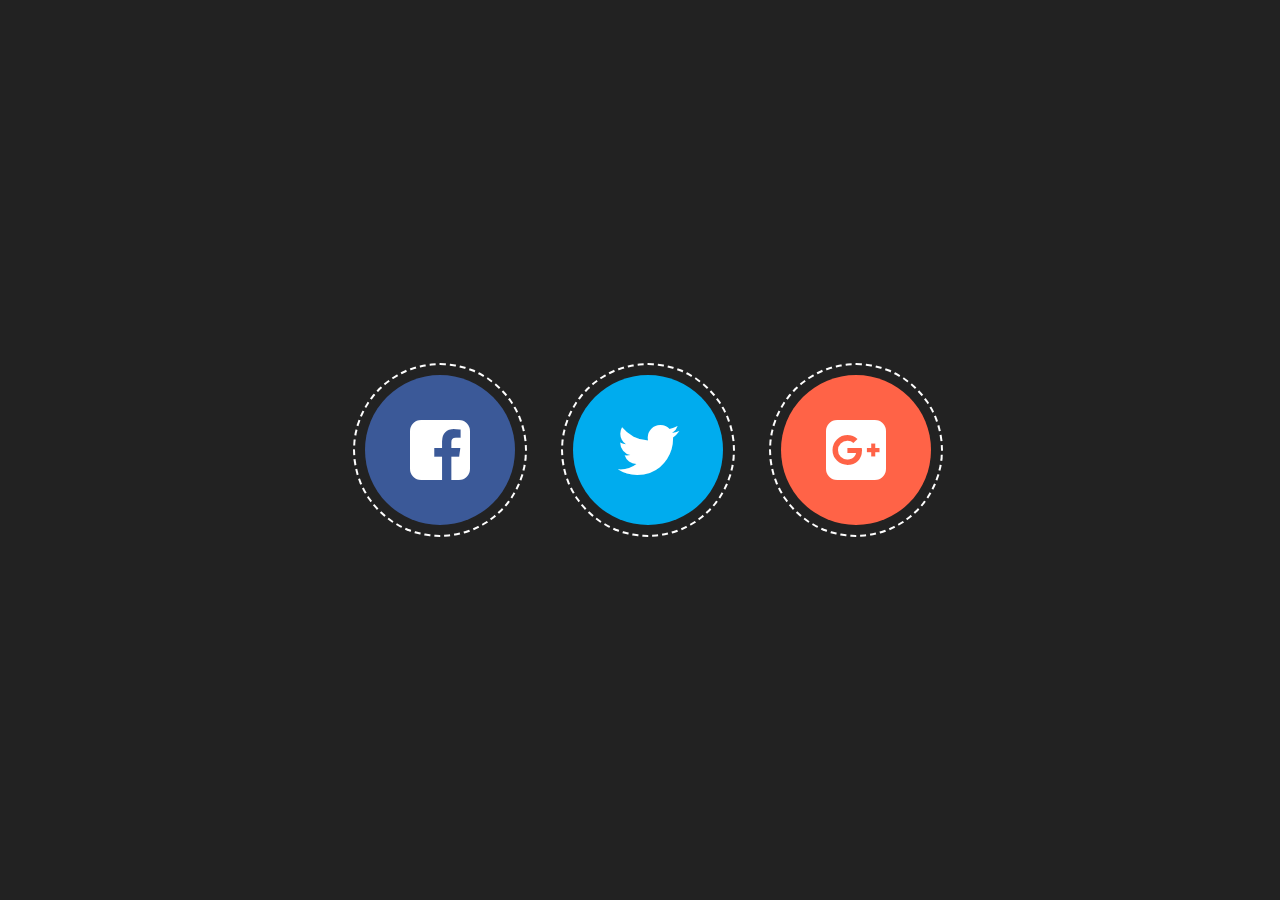
<file: sample.html>
<!DOCTYPE html>
<html lang="ja">
  <head>

    <script src="js/sample.js"></script>
    <link href="css/sample.css" rel="stylesheet" types="text/css">
    <link href="http://maxcdn.bootstrapcdn.com/font-awesome/4.1.0/css/font-awesome.min.css" rel="stylesheet">

    <meta charset="UTF-8">

  </head>
  <div class="social">
    <a href="https://facebook.com/ondrej.p.barta" class="link facebook" target="_parent">
      <span class="fa fa-facebook-square"></span>
    </a>
    <a href="https://twitter.com/PageOnlineXS" class="link twitter" target="_parent">
      <span class="fa fa-twitter"></span>
    </a>
    <a href="https://plus.google.com/+OndřejBárta-Otaku" class="link google-plus" target="_parent">
      <span class="fa fa-google-plus-square"></span>
    </a>
</div>

</html>
</file>
<file: style.css>
/*html,
body {
  font-size: 14px;
  margin: 0;
  color: #311d0a;
  font-family: 'Meiryo';
}

body.iframe {
  overflow: hidden;
}

input, button, select, option, textarea {
  box-sizing: border-box;
  vertical-align: middle;
}

input:not([type]), input[type="text"] {
  border: 1px solid #bbb;
  border-radius: 2px;
  line-height: 22px;
  padding: 2px;
  font-family: Meiryo;
}

select {
  height: 28px;
}

button {
  background: #00bcd4;
  color: #fff;
  border: none;
  border-radius: 2px;
  padding: 4px 10px;
  transition: .4s all;
  font-family: Meiryo;
  line-height: 20px;
}

button:hover {
  background: #009eb1;
}

button[disabled] {
  background: #ccc;
}

#app {
  margin: 0 auto;
}

.area {
  box-sizing: border-box;
  padding: 20px;
}
:not(.iframe) .area {
  overflow-y: visible !important;
}
.iframe .area {
  overflow-y: auto;
}

.demotext {
  position: fixed;
  top: 5px;
  right: -40px;
  background: rgba(210, 79, 0, 0.4);
  padding: 3px 50px;
  font-size: 11px;
  color: #fff;
  transform: rotate(25deg);
}

.openlink {
  position: fixed;
  display: inline-block;
  bottom: 5px;
  right: 5px;
  background: #999;
  border-radius: 2px;
  padding: 5px 10px;
  text-decoration: none;
  color: #fff;
  opacity: 0.5;
  transition: all 0.4s;
}

.openlink:hover {
  opacity: 1;
}


dl.props {
  display: flex;
  flex-wrap: wrap;
  margin: 0;
}
dl.props dt,
dl.props dd {
  padding: 2px 4px;
  box-sizing: border-box;
}
dl.props dt {
  width: 60px;
}
dl.props dd {
  margin: 0;
  width: calc(100% - 60px);
}*/
</file>
<file: css/sample.css>
body {
  background: #222 url("https://25.media.tumblr.com/a408ad9af259cf827ed4599d60bcb0a9/tumblr_myebwtELvb1st5lhmo1_1280.jpg") no-repeat fixed center;
  background-size: cover;
  overflow: hidden;
}

.social {
  position: absolute;
  width: 100%;
  top: 50%;
  text-align: center;
  transform: translateY(-50%);
}

.social .link {
  display: inline-block;
  vertical-align: middle;
  position: relative;
  width: 150px;
  height: 150px;
  border-radius: 50%;
  border: 2px dashed white;
  background-clip: content-box;
  padding: 10px;
  transition: .5s;
  color: #D7D0BE;
  margin-left: 15px;
  margin-right: 15px;
  font-size: 70px;
}

.social .link span {
  display: block;
  position: absolute;
  text-align: center;
  top: 50%;
  left: 50%;
  transform: translate(-50%, -50%);
}

.social .link:hover {
  padding: 20px;
  color: white;
  margin-left: -5px;
  transform: translateX(10px) rotate(360deg);
}

.social .link.google-plus {
  background-color: tomato;
  color: white;
}

.social .link.twitter {
  background-color: #00ACEE;
  color: white;
}

.social .link.facebook {
  background-color: #3B5998;
  color: white;
}
</file>
